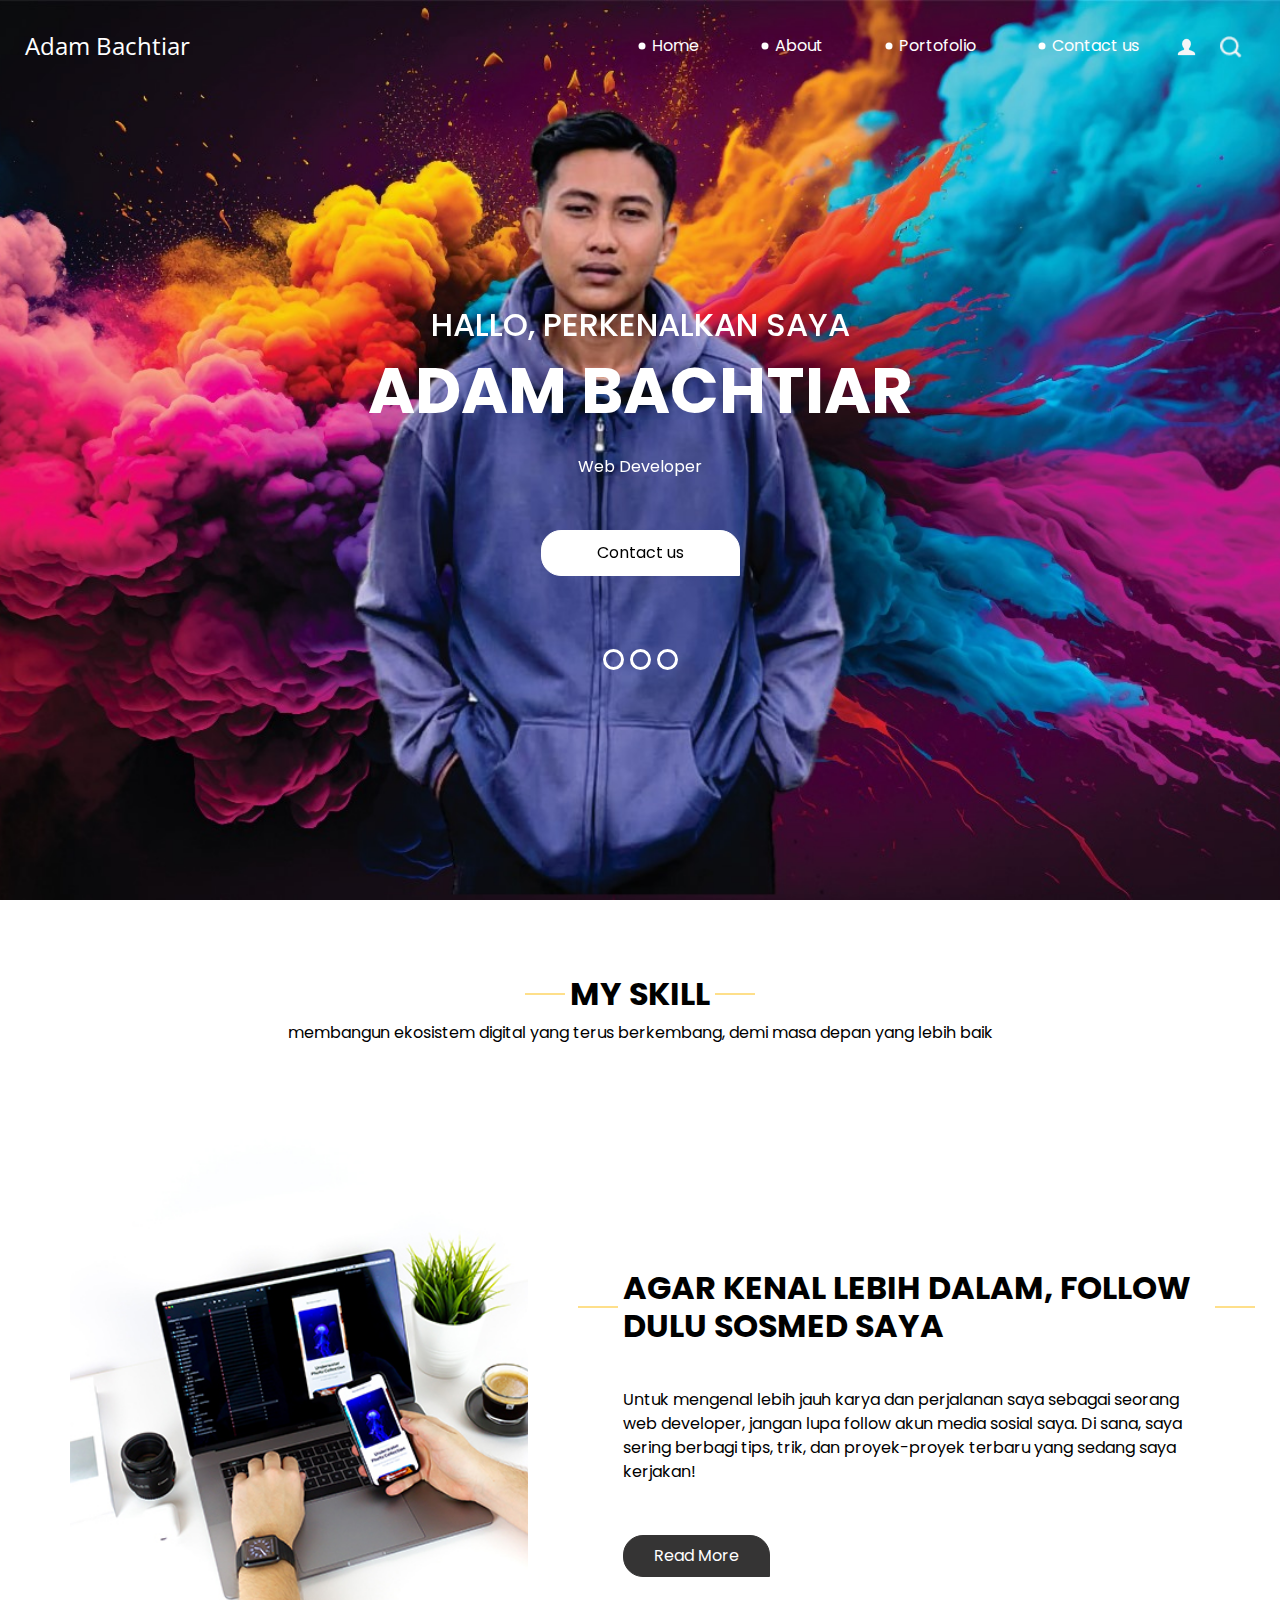
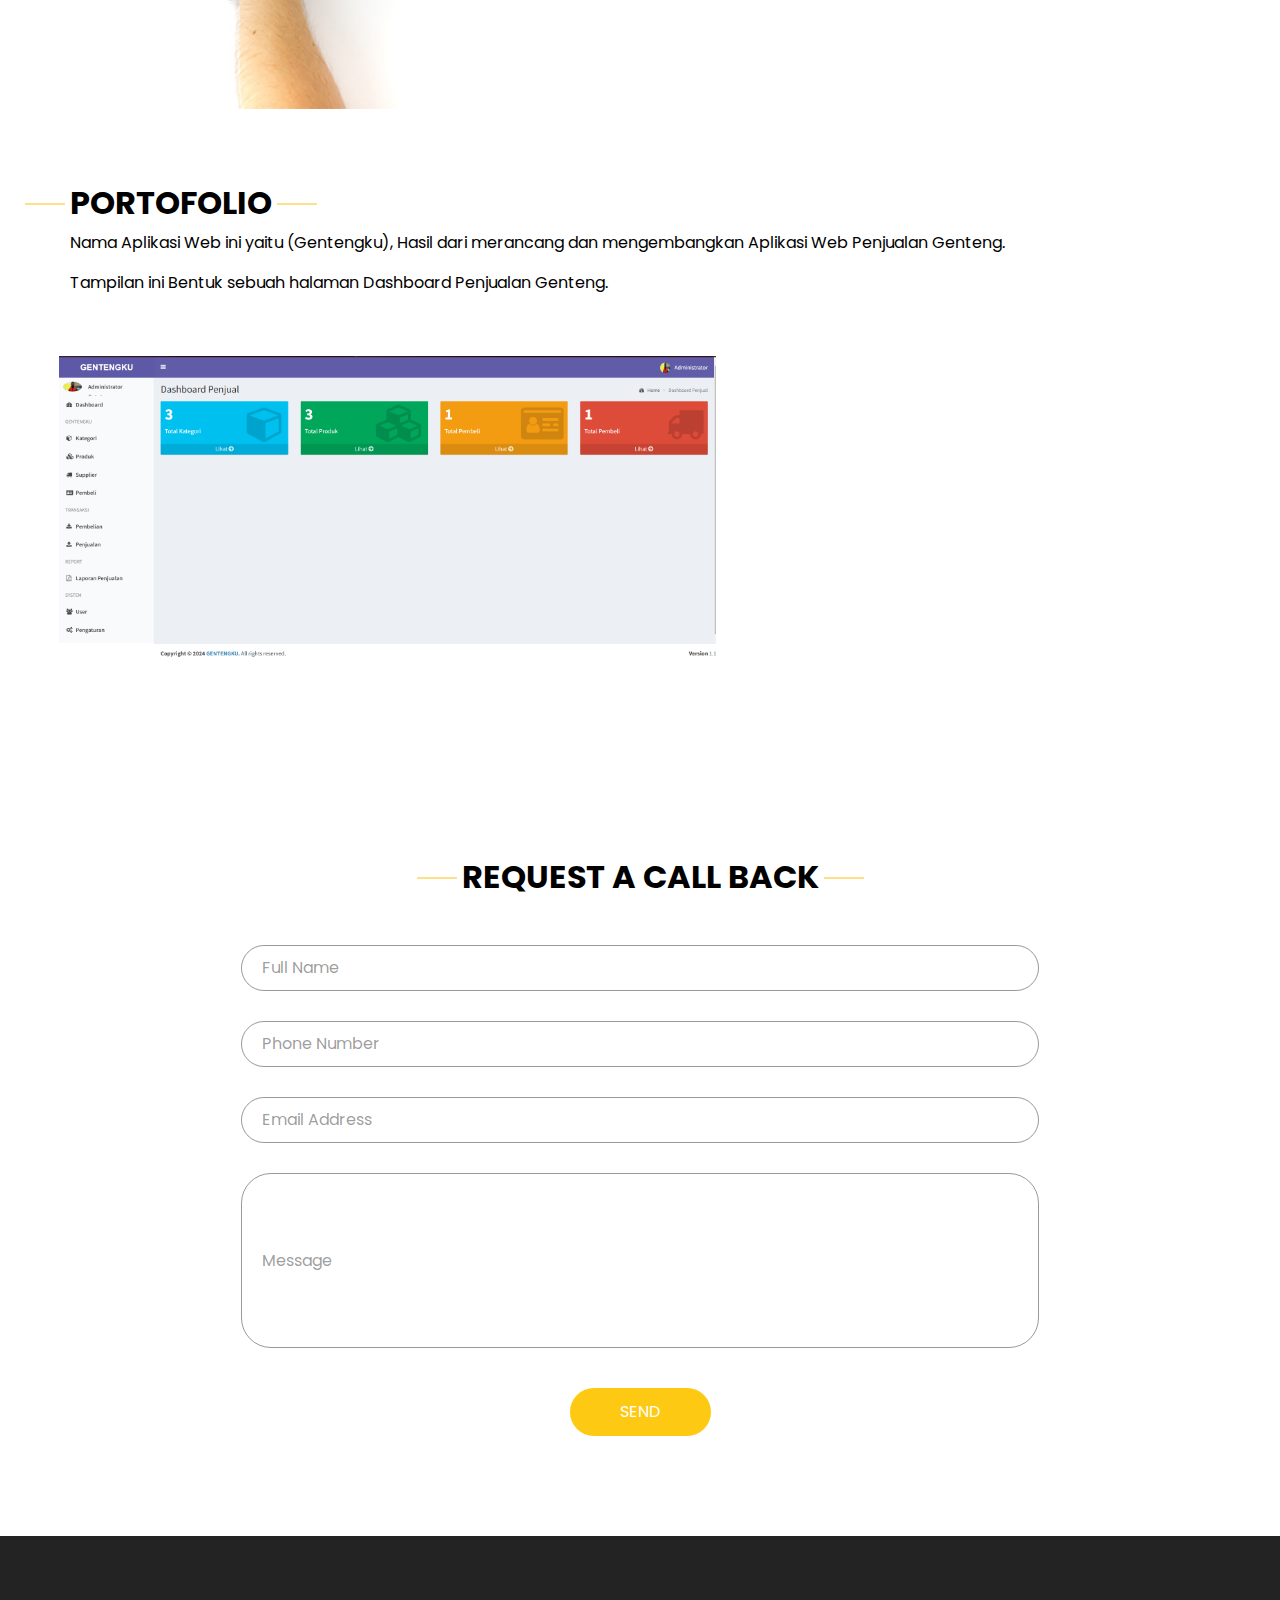
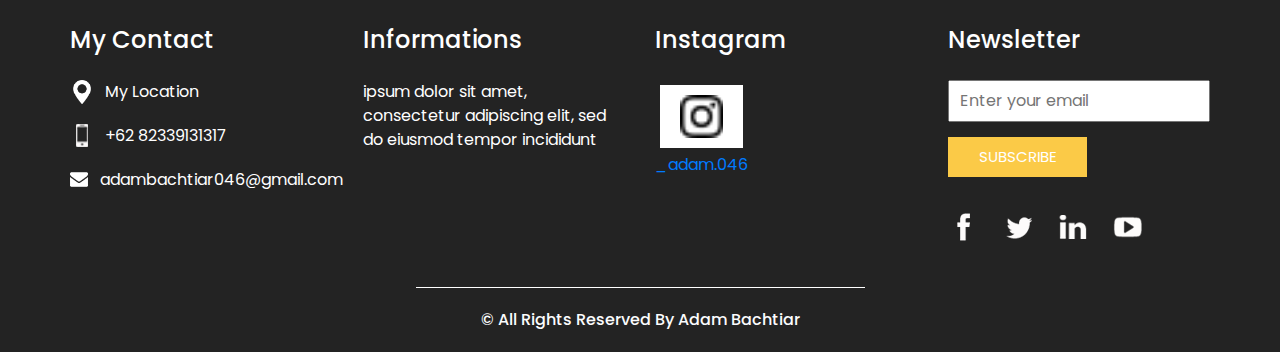
<file: index.html>
<!DOCTYPE html>
<html>

<head>
  <!-- Basic -->
  <meta charset="utf-8" />
  <meta http-equiv="X-UA-Compatible" content="IE=edge" />
  <!-- Mobile Metas -->
  <meta name="viewport" content="width=device-width, initial-scale=1, shrink-to-fit=no" />
  <!-- Site Metas -->
  <meta name="keywords" content="" />
  <meta name="description" content="" />
  <meta name="author" content="" />

  <title>Adam Bachtiar</title>

  <!-- slider stylesheet -->
  <!-- slider stylesheet -->
  <link rel="stylesheet" type="text/css" href="https://cdnjs.cloudflare.com/ajax/libs/OwlCarousel2/2.3.4/assets/owl.carousel.min.css" />

  <!-- bootstrap core css -->
  <link rel="stylesheet" type="text/css" href="css/bootstrap.css" />

  <!-- fonts style -->
  <link href="https://fonts.googleapis.com/css?family=Open+Sans:400,700|Poppins:400,700&display=swap" rel="stylesheet">
  <!-- Custom styles for this template -->
  <link href="css/style.css" rel="stylesheet" />
  <!-- responsive style -->
  <link href="css/responsive.css" rel="stylesheet" />
</head>

<body>
  <div class="hero_area">
    <!-- header section strats -->
    <header class="header_section">
      <div class="container-fluid">
        <nav class="navbar navbar-expand-lg custom_nav-container pt-3">
          <a class="navbar-brand" href="index.html">
            <span>
              Adam Bachtiar
            </span>
          </a>
          <button class="navbar-toggler" type="button" data-toggle="collapse" data-target="#navbarSupportedContent" aria-controls="navbarSupportedContent" aria-expanded="false" aria-label="Toggle navigation">
            <span class="navbar-toggler-icon"></span>
          </button>

          <div class="collapse navbar-collapse" id="navbarSupportedContent">
            <div class="d-flex ml-auto flex-column flex-lg-row align-items-center">
              <ul class="navbar-nav  ">
                <li class="nav-item active">
                  <a class="nav-link" href="index.html">Home <span class="sr-only">(current)</span></a>
                </li>
                <li class="nav-item">
                  <a class="nav-link" href="about.html"> About </a>
                <!--</li>
                <li class="nav-item">
                  <a class="nav-link" href="do.html"> What we do </a>
                </li>-->
                <li class="nav-item">
                  <a class="nav-link" href="portfolio.html"> Portofolio </a>
                </li>
                <li class="nav-item">
                  <a class="nav-link" href="contact.html">Contact us</a>
                </li>
              </ul>
              <div class="user_option">
                <a href="">
                  <img src="images/user.png" alt="">
                </a>
                <form class="form-inline my-2 my-lg-0 ml-0 ml-lg-4 mb-3 mb-lg-0">
                  <button class="btn  my-2 my-sm-0 nav_search-btn" type="submit"></button>
                </form>
              </div>
            </div>
          </div>
        </nav>
      </div>
    </header>
    <!-- end header section -->
    <!-- slider section -->
    <section class=" slider_section position-relative">
      <div class="container">
        <div id="carouselExampleIndicators" class="carousel slide" data-ride="carousel">
          <ol class="carousel-indicators">
            <li data-target="#carouselExampleIndicators" data-slide-to="0" class="active"></li>
            <li data-target="#carouselExampleIndicators" data-slide-to="1"></li>
            <li data-target="#carouselExampleIndicators" data-slide-to="2"></li>
          </ol>
          <div class="carousel-inner">
            <div class="carousel-item active">
              <div class="row">
                <div class="col">
                  <div class="detail-box">
                    <div>
                      <h2>
                        Hallo, Perkenalkan Saya

                      </h2>
                      <h1 class="nama1">
                        Adam Bachtiar
                      </h1>
                      <p>
                        Web Developer
                      </p>
                      <div class="">
                        <a href="">
                          Contact us
                        </a>
                      </div>
                    </div>
                  </div>
                </div>
              </div>
            </div>
            <div class="carousel-item">
              <div class="row">
                <div class="col">
                  <div class="detail-box">
                    <div>
                      <h2>
                        Hallo, Perkenalkan Saya

                      </h2>
                      <h1>
                        Adam Bachtiar
                      </h1>
                      <p>
                        Web Developer
                      </p>
                      <div class="">
                        <a href="">
                          Contact us
                        </a>
                      </div>
                    </div>
                  </div>
                </div>
              </div>
            </div>
            <div class="carousel-item">
              <div class="row">
                <div class="col">
                  <div class="detail-box">
                    <div>
                      <h2>
                        Hallo, Perkenalkan Saya

                      </h2>
                      <h1>
                        Adam Bachtiar
                      </h1>
                      <p>
                        Web Developer
                      </p>
                      <div class="">
                        <a href="">
                          Contact us
                        </a>
                      </div>
                    </div>
                  </div>
                </div>
              </div>
            </div>
          </div>
        </div>

      </div>
    </section>
    <!-- end slider section -->
  </div>

  <!-- do section -->

  <section class="do_section layout_padding">
    <div class="container">
      <div class="heading_container">
        <h2>
          My Skill
        </h2>
        <p>
          membangun ekosistem digital yang terus berkembang, demi masa depan yang lebih baik
        </p>
      
  </section>

  <!-- end do section -->

  <!-- who section -->

  <section class="who_section ">
    <div class="container">
      <div class="row">
        <div class="col-md-5">
          <div class="img-box">
            <img src="images/who-img.jpg" alt="">
          </div>
        </div>
        <div class="col-md-7">
          <div class="detail-box">
            <div class="heading_container">
              <h2>
                agar kenal lebih dalam, follow dulu sosmed saya
              </h2>
            </div>
            <p>
              Untuk mengenal lebih jauh karya dan perjalanan saya sebagai seorang web developer, 
              jangan lupa follow akun media sosial saya. Di sana, saya sering berbagi tips, 
              trik, dan proyek-proyek terbaru yang sedang saya kerjakan!
            </p>
            <div>
              <a href="">
                Read More
              </a>
            </div>
          </div>
        </div>
      </div>
    </div>
  </section>

  <!-- end who section -->


  <!-- work section -->
  <section class="work_section layout_padding">
    <div class="container">
      <div class="heading_container">
        <h2>
          Portofolio
        </h2>
        <p>
          Nama Aplikasi Web ini yaitu (Gentengku),
          Hasil dari merancang dan mengembangkan Aplikasi Web Penjualan Genteng.
        </p>
        <p>
          Tampilan ini Bentuk sebuah halaman Dashboard Penjualan Genteng.
        </p>
      </div>
      <div class="work_container layout_padding2">
        <div class="box b-1">
          <img src="images/Dasboard.PNG" alt="">
        </div>
       <!-- <div class="box b-2">
          <img src="images/w-2.png" alt="">

        </div>
        <div class="box b-3">
          <img src="images/w-3.png" alt="">

        </div>
        <div class="box b-4">
          <img src="images/w-4.png" alt="">

        </div>-->
      </div>
    </div>
  </section>

  <!-- end work section -->

  <!-- client section -->
  <!--<section class="client_section">
    <div class="container">
      <div class="heading_container">
        <h2>
          WHAT CUSTOMERS SAY
        </h2>
      </div>
      <div class="carousel-wrap ">
        <div class="owl-carousel">
          <div class="item">
            <div class="box">
              <div class="img-box">
                <img src="images/c-1.png" alt="">
              </div>
              <div class="detail-box">
                <h5>
                  Tempor incididunt <br>
                  <span>
                    Dipiscing elit
                  </span>
                </h5>
                <img src="images/quote.png" alt="">
                <p>
                  Dipiscing elit, sed do eiusmod tempor incididunt ut labore et dolore magna aliqua. Ut enim ad minim
                </p>
              </div>
            </div>
          </div>
          <div class="item">
            <div class="box">
              <div class="img-box">
                <img src="images/c-2.png" alt="">
              </div>
              <div class="detail-box">
                <h5>
                  Tempor incididunt <br>
                  <span>
                    Dipiscing elit
                  </span>
                </h5>
                <img src="images/quote.png" alt="">
                <p>
                  Dipiscing elit, sed do eiusmod tempor incididunt ut labore et dolore magna aliqua. Ut enim ad minim
                </p>
              </div>
            </div>
          </div>
          <div class="item">
            <div class="box">
              <div class="img-box">
                <img src="images/c-3.png" alt="">
              </div>
              <div class="detail-box">
                <h5>
                  Tempor incididunt <br>
                  <span>
                    Dipiscing elit
                  </span>
                </h5>
                <img src="images/quote.png" alt="">
                <p>
                  Dipiscing elit, sed do eiusmod tempor incididunt ut labore et dolore magna aliqua. Ut enim ad minim
                </p>
              </div>
            </div>
          </div>
        </div>
      </div>
    </div>
  </section>-->

  <!-- end client section -->

  <!-- target section -->
  <!--<section class="target_section layout_padding2">
    <div class="container">
      <div class="row">
        <div class="col-md-3 col-sm-6">
          <div class="detail-box">
            <h2>
              1000+
            </h2>
            <h5>
              Years of Business
            </h5>
          </div>
        </div>
        <div class="col-md-3 col-sm-6">
          <div class="detail-box">
            <h2>
              20000+
            </h2>
            <h5>
              Projects Delivered
            </h5>
          </div>
        </div>
        <div class="col-md-3 col-sm-6">
          <div class="detail-box">
            <h2>
              10000+
            </h2>
            <h5>
              Satisfied Customers
            </h5>
          </div>
        </div>
        <div class="col-md-3 col-sm-6">
          <div class="detail-box">
            <h2>
              1500+
            </h2>
            <h5>
              Cups of Coffee
            </h5>
          </div>
        </div>
      </div>
    </div>
  </section>-->

  <!-- end target section -->


  <!-- contact section -->

  <section class="contact_section layout_padding">
    <div class="container">

      <div class="heading_container">
        <h2>
          Request A Call Back
        </h2>
      </div>
      <div class="">
        <div class="">
          <div class="row">
            <div class="col-md-9 mx-auto">
              <div class="contact-form">
                <form action="">
                  <div>
                    <input type="text" placeholder="Full Name ">
                  </div>
                  <div>
                    <input type="text" placeholder="Phone Number">
                  </div>
                  <div>
                    <input type="email" placeholder="Email Address">
                  </div>
                  <div>
                    <input type="text" placeholder="Message" class="input_message">
                  </div>
                  <div class="d-flex justify-content-center">
                    <button type="submit" class="btn_on-hover">
                      Send
                    </button>
                  </div>
                </form>
              </div>
            </div>
          </div>
        </div>
      </div>
     <!-- <div class="map_img-box">
        <img src="images/map-img.png" alt="">
      </div>
    </div>-->
  </section>


  <!-- end contact section -->


  <!-- info section -->
  <section class="info_section ">
    <div class="container">
      <div class="row">
        <div class="col-md-3">
          <div class="info_contact">
            <h5>
              My Contact
            </h5>
            <div>
              <div class="img-box">
                <img src="images/location-white.png" width="18px" alt="">
              </div>
              <p>
                My Location
              </p>
            </div>
            <div>
              <div class="img-box">
                <img src="images/telephone-white.png" width="12px" alt="">
              </div>
              <p>
                +62 82339131317
              </p>
            </div>
            <div>
              <div class="img-box">
                <img src="images/envelope-white.png" width="18px" alt="">
              </div>
              <p>
                adambachtiar046@gmail.com
              </p>
            </div>
          </div>
        </div>
        <div class="col-md-3">
          <div class="info_info">
            <h5>
              Informations
            </h5>
            <p>
              ipsum dolor sit amet, consectetur adipiscing elit, sed do eiusmod tempor incididunt
            </p>
          </div>
        </div>

        <div class="col-md-3">
          <div class="info_insta">
            <h5>
              Instagram
            </h5>
            <div class="insta_container">
              <div>
                <a href="">
                  <div class="insta-box b-1">
                    <img src="images/instagram.png" alt="">
                  </div>
                    <p>
                      _adam.046
                    </p>
                </a>
                <!--<a href="">
                  <div class="insta-box b-2">
                    <img src="images/insta.png" alt="">
                  </div>
                </a>
              </div>

              <div>
                <a href="">
                  <div class="insta-box b-3">
                    <img src="images/insta.png" alt="">
                  </div>
                </a>
                <a href="">
                  <div class="insta-box b-4">
                    <img src="images/insta.png" alt="">
                  </div>
                </a>
              </div>
              <div>
                <a href="">
                  <div class="insta-box b-3">
                    <img src="images/insta.png" alt="">
                  </div>
                </a>
                <a href="">
                  <div class="insta-box b-4">
                    <img src="images/insta.png" alt="">
                  </div>
                </a>-->
              </div>
            </div>
          </div>
        </div>
        <div class="col-md-3">
          <div class="info_form ">
            <h5>
              Newsletter
            </h5>
            <form action="">
              <input type="email" placeholder="Enter your email">
              <button>
                Subscribe
              </button>
            </form>
            <div class="social_box">
              <a href="">
                <img src="images/fb.png" alt="">
              </a>
              <a href="">
                <img src="images/twitter.png" alt="">
              </a>
              <a href="">
                <img src="images/linkedin.png" alt="">
              </a>
              <a href="">
                <img src="images/youtube.png" alt="">
              </a>
            </div>
          </div>
        </div>
      </div>
    </div>
  </section>

  <!-- end info_section -->


  <!-- footer section -->
  <section class="container-fluid footer_section">
    <p>
      &copy; All Rights Reserved By
      <a href="https://html.design/">Adam Bachtiar</a>
    </p>
  </section>
  <!-- footer section -->

  <script type="text/javascript" src="js/jquery-3.4.1.min.js"></script>
  <script type="text/javascript" src="js/bootstrap.js"></script>
  <script type="text/javascript" src="https://cdnjs.cloudflare.com/ajax/libs/OwlCarousel2/2.3.4/owl.carousel.min.js">
  </script>
  <!-- owl carousel script 
    -->
  <script type="text/javascript">
    $(".owl-carousel").owlCarousel({
      loop: true,
      margin: 0,
      navText: [],
      center: true,
      autoplay: true,
      autoplayHoverPause: true,
      responsive: {
        0: {
          items: 1
        },
        1000: {
          items: 3
        }
      }
    });
  </script>
  <!-- end owl carousel script -->

</body>

</html>
</file>
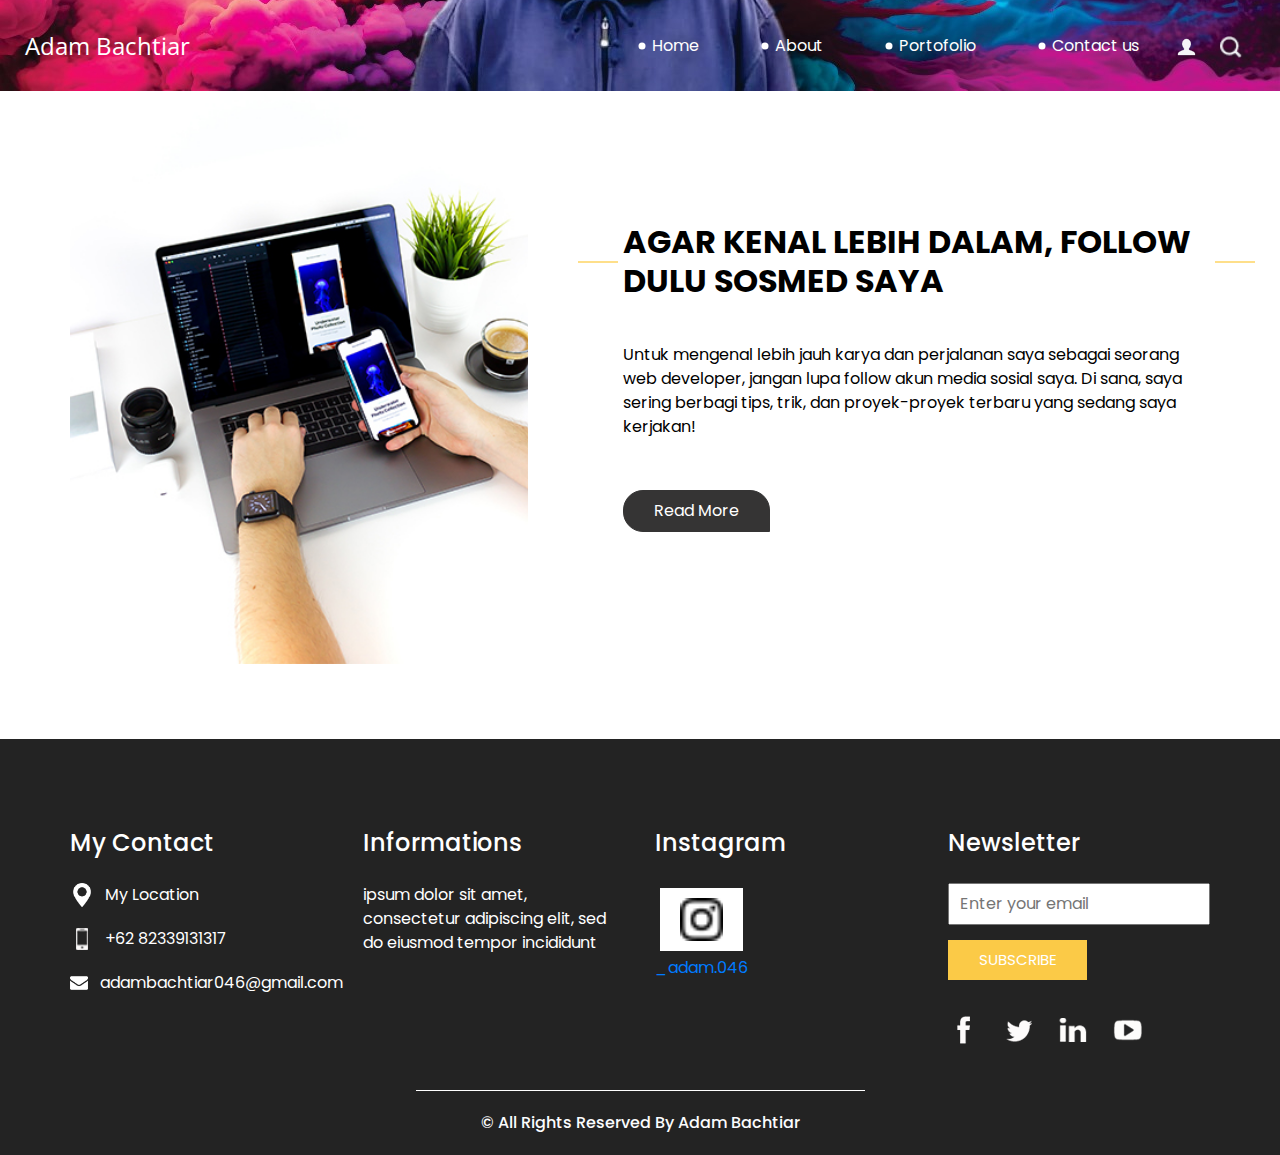
<file: about.html>
<!DOCTYPE html>
<html>

<head>
  <!-- Basic -->
  <meta charset="utf-8" />
  <meta http-equiv="X-UA-Compatible" content="IE=edge" />
  <!-- Mobile Metas -->
  <meta name="viewport" content="width=device-width, initial-scale=1, shrink-to-fit=no" />
  <!-- Site Metas -->
  <meta name="keywords" content="" />
  <meta name="description" content="" />
  <meta name="author" content="" />

  <title>Adam Bachtiar</title>

  <!-- slider stylesheet -->
  <!-- slider stylesheet -->
  <link rel="stylesheet" type="text/css" href="https://cdnjs.cloudflare.com/ajax/libs/OwlCarousel2/2.3.4/assets/owl.carousel.min.css" />

  <!-- bootstrap core css -->
  <link rel="stylesheet" type="text/css" href="css/bootstrap.css" />

  <!-- fonts style -->
  <link href="https://fonts.googleapis.com/css?family=Open+Sans:400,700|Poppins:400,700&display=swap" rel="stylesheet">
  <!-- Custom styles for this template -->
  <link href="css/style.css" rel="stylesheet" />
  <!-- responsive style -->
  <link href="css/responsive.css" rel="stylesheet" />
</head>

<body class="sub_page">
  <div class="hero_area">
    <!-- header section strats -->
    <header class="header_section">
      <div class="container-fluid">
        <nav class="navbar navbar-expand-lg custom_nav-container pt-3">
          <a class="navbar-brand" href="index.html">
            <span>
              Adam Bachtiar
            </span>
          </a>
          <button class="navbar-toggler" type="button" data-toggle="collapse" data-target="#navbarSupportedContent" aria-controls="navbarSupportedContent" aria-expanded="false" aria-label="Toggle navigation">
            <span class="navbar-toggler-icon"></span>
          </button>

          <div class="collapse navbar-collapse" id="navbarSupportedContent">
            <div class="d-flex ml-auto flex-column flex-lg-row align-items-center">
              <ul class="navbar-nav  ">
                <li class="nav-item active">
                  <a class="nav-link" href="index.html">Home <span class="sr-only">(current)</span></a>
                </li>
                <li class="nav-item">
                  <a class="nav-link" href="about.html"> About </a>
                <!--</li>
                <li class="nav-item">
                  <a class="nav-link" href="do.html"> What we do </a>
                </li>-->
                <li class="nav-item">
                  <a class="nav-link" href="portfolio.html"> Portofolio </a>
                </li>
                <li class="nav-item">
                  <a class="nav-link" href="contact.html">Contact us</a>
                </li>
              </ul>
              <div class="user_option">
                <a href="">
                  <img src="images/user.png" alt="">
                </a>
                <form class="form-inline my-2 my-lg-0 ml-0 ml-lg-4 mb-3 mb-lg-0">
                  <button class="btn  my-2 my-sm-0 nav_search-btn" type="submit"></button>
                </form>
              </div>
            </div>
          </div>
        </nav>
      </div>
    </header>
    <!-- end header section -->
  </div>


  <!-- who section -->

  <section class="who_section layout_padding">
    <div class="container">
      <div class="row">
        <div class="col-md-5">
          <div class="img-box">
            <img src="images/who-img.jpg" alt="">
          </div>
        </div>
        <div class="col-md-7">
          <div class="detail-box">
            <div class="heading_container">
              <h2>
                agar kenal lebih dalam, follow dulu sosmed saya
              </h2>
            </div>
            <p>
              Untuk mengenal lebih jauh karya dan perjalanan saya sebagai seorang web developer, 
              jangan lupa follow akun media sosial saya. Di sana, saya sering berbagi tips, 
              trik, dan proyek-proyek terbaru yang sedang saya kerjakan!
            </p>
            <div>
              <a href="">
                Read More
              </a>
            </div>
          </div>
        </div>
      </div>
    </div>
  </section>

  <!-- end who section -->


  <!-- info section -->
  <section class="info_section ">
    <div class="container">
      <div class="row">
        <div class="col-md-3">
          <div class="info_contact">
            <h5>
              My Contact
            </h5>
            <div>
              <div class="img-box">
                <img src="images/location-white.png" width="18px" alt="">
              </div>
              <p>
                My Location
              </p>
            </div>
            <div>
              <div class="img-box">
                <img src="images/telephone-white.png" width="12px" alt="">
              </div>
              <p>
                +62 82339131317
              </p>
            </div>
            <div>
              <div class="img-box">
                <img src="images/envelope-white.png" width="18px" alt="">
              </div>
              <p>
                adambachtiar046@gmail.com
              </p>
            </div>
          </div>
        </div>
        <div class="col-md-3">
          <div class="info_info">
            <h5>
              Informations
            </h5>
            <p>
              ipsum dolor sit amet, consectetur adipiscing elit, sed do eiusmod tempor incididunt
            </p>
          </div>
        </div>

        <div class="col-md-3">
          <div class="info_insta">
            <h5>
              Instagram
            </h5>
            <div class="insta_container">
              <div>
                <a href="">
                  <div class="insta-box b-1">
                    <img src="images/instagram.png" alt="">
                  </div>
                  <p>
                    _adam.046
                  </p>
                </a>
               <!-- <a href="">
                  <div class="insta-box b-2">
                    <img src="images/insta.png" alt="">
                  </div>
                </a>
              </div>

              <div>
                <a href="">
                  <div class="insta-box b-3">
                    <img src="images/insta.png" alt="">
                  </div>
                </a>
                <a href="">
                  <div class="insta-box b-4">
                    <img src="images/insta.png" alt="">
                  </div>
                </a>
              </div>
              <div>
                <a href="">
                  <div class="insta-box b-3">
                    <img src="images/insta.png" alt="">
                  </div>
                </a>
                <a href="">
                  <div class="insta-box b-4">
                    <img src="images/insta.png" alt="">
                  </div>
                </a> -->
              </div>
            </div>
          </div>
        </div>
        <div class="col-md-3">
          <div class="info_form ">
            <h5>
              Newsletter
            </h5>
            <form action="">
              <input type="email" placeholder="Enter your email">
              <button>
                Subscribe
              </button>
            </form>
            <div class="social_box">
              <a href="">
                <img src="images/fb.png" alt="">
              </a>
              <a href="">
                <img src="images/twitter.png" alt="">
              </a>
              <a href="">
                <img src="images/linkedin.png" alt="">
              </a>
              <a href="">
                <img src="images/youtube.png" alt="">
              </a>
            </div>
          </div>
        </div>
      </div>
    </div>
  </section>

  <!-- end info_section -->


  <!-- footer section -->
  <section class="container-fluid footer_section">
    <p>
      &copy; All Rights Reserved By
      <a href="https://html.design/">Adam Bachtiar</a>
    </p>
  </section>
  <!-- footer section -->

  <script type="text/javascript" src="js/jquery-3.4.1.min.js"></script>
  <script type="text/javascript" src="js/bootstrap.js"></script>
  <script type="text/javascript" src="https://cdnjs.cloudflare.com/ajax/libs/OwlCarousel2/2.3.4/owl.carousel.min.js">
  </script>
  <!-- owl carousel script 
    -->
  <script type="text/javascript">
    $(".owl-carousel").owlCarousel({
      loop: true,
      margin: 0,
      navText: [],
      center: true,
      autoplay: true,
      autoplayHoverPause: true,
      responsive: {
        0: {
          items: 1
        },
        1000: {
          items: 3
        }
      }
    });
  </script>
  <!-- end owl carousel script -->

</body>

</html>
</file>
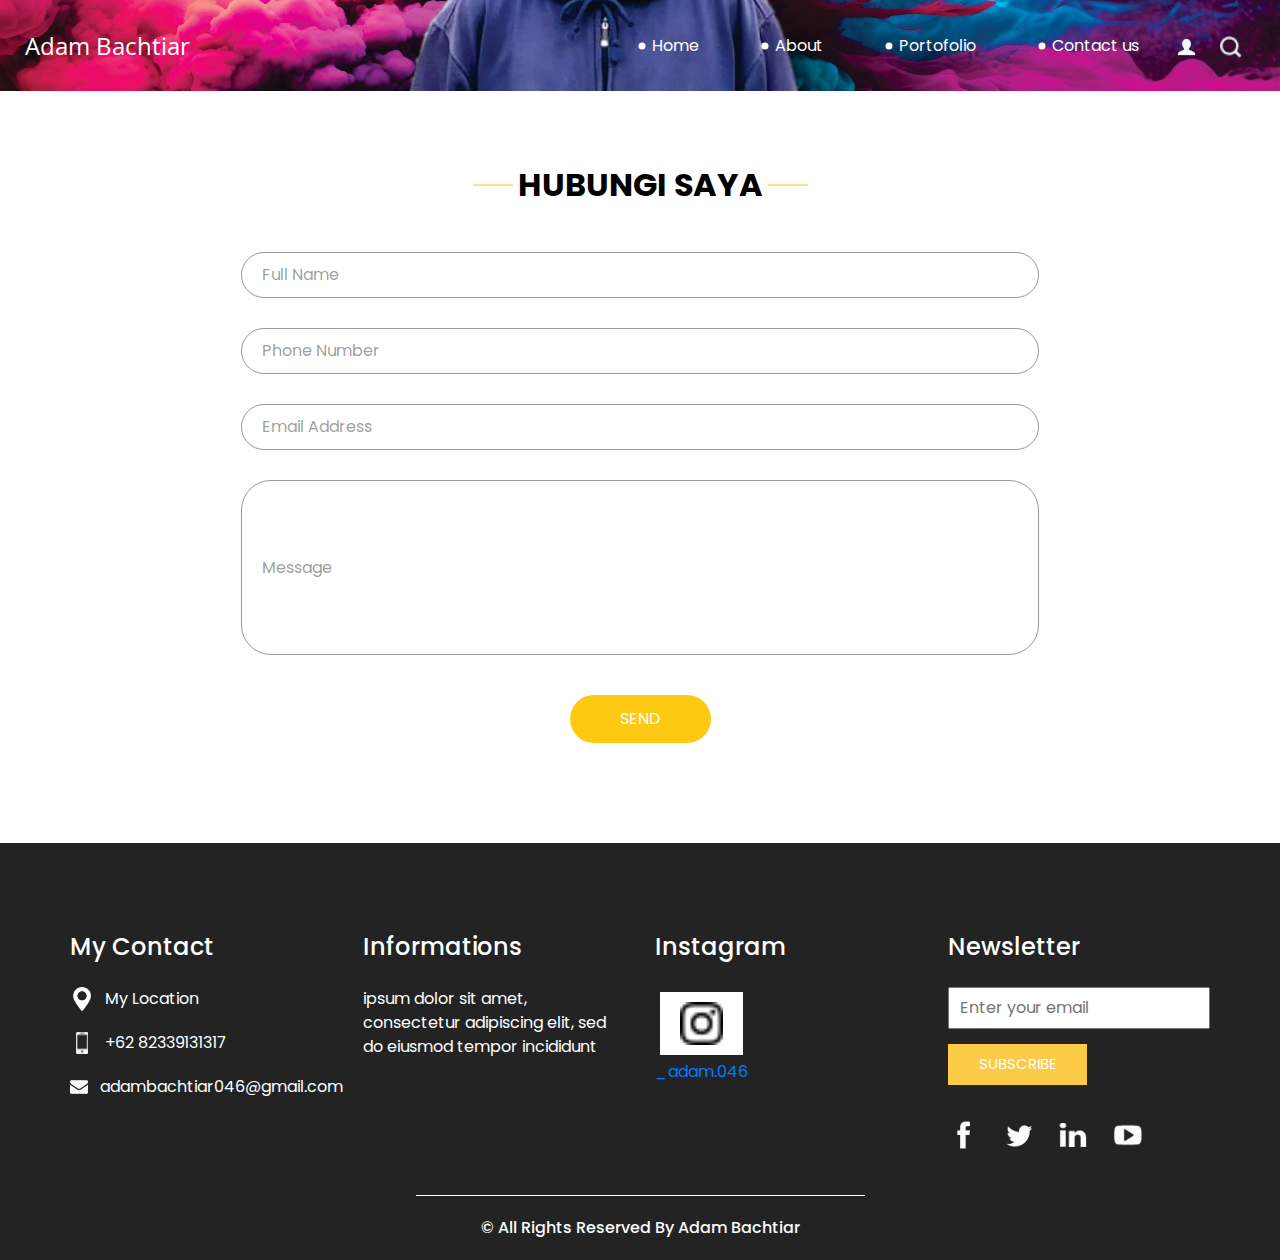
<file: contact.html>
<!DOCTYPE html>
<html>

<head>
  <!-- Basic -->
  <meta charset="utf-8" />
  <meta http-equiv="X-UA-Compatible" content="IE=edge" />
  <!-- Mobile Metas -->
  <meta name="viewport" content="width=device-width, initial-scale=1, shrink-to-fit=no" />
  <!-- Site Metas -->
  <meta name="keywords" content="" />
  <meta name="description" content="" />
  <meta name="author" content="" />

  <title>Adam Bachtiar</title>

  <!-- slider stylesheet -->
  <!-- slider stylesheet -->
  <link rel="stylesheet" type="text/css" href="https://cdnjs.cloudflare.com/ajax/libs/OwlCarousel2/2.3.4/assets/owl.carousel.min.css" />

  <!-- bootstrap core css -->
  <link rel="stylesheet" type="text/css" href="css/bootstrap.css" />

  <!-- fonts style -->
  <link href="https://fonts.googleapis.com/css?family=Open+Sans:400,700|Poppins:400,700&display=swap" rel="stylesheet">
  <!-- Custom styles for this template -->
  <link href="css/style.css" rel="stylesheet" />
  <!-- responsive style -->
  <link href="css/responsive.css" rel="stylesheet" />
</head>

<body class="sub_page">
  <div class="hero_area">
    <!-- header section strats -->
    <header class="header_section">
      <div class="container-fluid">
        <nav class="navbar navbar-expand-lg custom_nav-container pt-3">
          <a class="navbar-brand" href="index.html">
            <span>
              Adam Bachtiar
            </span>
          </a>
          <button class="navbar-toggler" type="button" data-toggle="collapse" data-target="#navbarSupportedContent" aria-controls="navbarSupportedContent" aria-expanded="false" aria-label="Toggle navigation">
            <span class="navbar-toggler-icon"></span>
          </button>

          <div class="collapse navbar-collapse" id="navbarSupportedContent">
            <div class="d-flex ml-auto flex-column flex-lg-row align-items-center">
              <ul class="navbar-nav  ">
                <li class="nav-item active">
                  <a class="nav-link" href="index.html">Home <span class="sr-only">(current)</span></a>
                </li>
                <li class="nav-item">
                  <a class="nav-link" href="about.html"> About </a>
                <!--</li>
                <li class="nav-item">
                  <a class="nav-link" href="do.html"> What we do </a>
                </li>-->
                <li class="nav-item">
                  <a class="nav-link" href="portfolio.html"> Portofolio </a>
                </li>
                <li class="nav-item">
                  <a class="nav-link" href="contact.html">Contact us</a>
                </li>
              </ul>
              <div class="user_option">
                <a href="">
                  <img src="images/user.png" alt="">
                </a>
                <form class="form-inline my-2 my-lg-0 ml-0 ml-lg-4 mb-3 mb-lg-0">
                  <button class="btn  my-2 my-sm-0 nav_search-btn" type="submit"></button>
                </form>
              </div>
            </div>
          </div>
        </nav>
      </div>
    </header>
    <!-- end header section -->
  </div>

  <!-- contact section -->

  <section class="contact_section layout_padding">
    <div class="container">

      <div class="heading_container">
        <h2>
          Hubungi Saya
        </h2>
      </div>
      <div class="">
        <div class="">
          <div class="row">
            <div class="col-md-9 mx-auto">
              <div class="contact-form">
                <form action="">
                  <div>
                    <input type="text" placeholder="Full Name ">
                  </div>
                  <div>
                    <input type="text" placeholder="Phone Number">
                  </div>
                  <div>
                    <input type="email" placeholder="Email Address">
                  </div>
                  <div>
                    <input type="text" placeholder="Message" class="input_message">
                  </div>
                  <div class="d-flex justify-content-center">
                    <button type="submit" class="btn_on-hover">
                      Send
                    </button>
                  </div>
                </form>
              </div>
            </div>
          </div>
        </div>
      </div>
      <!--<div class="map_img-box">
        <img src="images/map-img.png" alt="">
      </div>-->
    </div>
  </section>


  <!-- end contact section -->


  <!-- info section -->
  <section class="info_section ">
    <div class="container">
      <div class="row">
        <div class="col-md-3">
          <div class="info_contact">
            <h5>
              My Contact
            </h5>
            <div>
              <div class="img-box">
                <img src="images/location-white.png" width="18px" alt="">
              </div>
              <p>
                My Location
              </p>
            </div>
            <div>
              <div class="img-box">
                <img src="images/telephone-white.png" width="12px" alt="">
              </div>
              <p>
                +62 82339131317
              </p>
            </div>
            <div>
              <div class="img-box">
                <img src="images/envelope-white.png" width="18px" alt="">
              </div>
              <p>
                adambachtiar046@gmail.com
              </p>
            </div>
          </div>
        </div>
        <div class="col-md-3">
          <div class="info_info">
            <h5>
              Informations
            </h5>
            <p>
              ipsum dolor sit amet, consectetur adipiscing elit, sed do eiusmod tempor incididunt
            </p>
          </div>
        </div>

        <div class="col-md-3">
          <div class="info_insta">
            <h5>
              Instagram
            </h5>
            <div class="insta_container">
              <div>
                <a href="">
                  <div class="insta-box b-1">
                    <img src="images/instagram.png" alt="">
                  </div>
                  <p>
                    _adam.046
                  </p>
                </a>
                <!--<a href="">
                  <div class="insta-box b-2">
                    <img src="images/insta.png" alt="">
                  </div>
                </a>
              </div>

              <div>
                <a href="">
                  <div class="insta-box b-3">
                    <img src="images/insta.png" alt="">
                  </div>
                </a>
                <a href="">
                  <div class="insta-box b-4">
                    <img src="images/insta.png" alt="">
                  </div>
                </a>
              </div>
              <div>
                <a href="">
                  <div class="insta-box b-3">
                    <img src="images/insta.png" alt="">
                  </div>
                </a>
                <a href="">
                  <div class="insta-box b-4">
                    <img src="images/insta.png" alt="">
                  </div>
                </a>-->
              </div>
            </div>
          </div>
        </div>
        <div class="col-md-3">
          <div class="info_form ">
            <h5>
              Newsletter
            </h5>
            <form action="">
              <input type="email" placeholder="Enter your email">
              <button>
                Subscribe
              </button>
            </form>
            <div class="social_box">
              <a href="">
                <img src="images/fb.png" alt="">
              </a>
              <a href="">
                <img src="images/twitter.png" alt="">
              </a>
              <a href="">
                <img src="images/linkedin.png" alt="">
              </a>
              <a href="">
                <img src="images/youtube.png" alt="">
              </a>
            </div>
          </div>
        </div>
      </div>
    </div>
  </section>

  <!-- end info_section -->


  <!-- footer section -->
  <section class="container-fluid footer_section">
    <p>
      &copy; All Rights Reserved By
      <a href="https://html.design/">Adam Bachtiar</a>
    </p>
  </section>
  <!-- footer section -->

  <script type="text/javascript" src="js/jquery-3.4.1.min.js"></script>
  <script type="text/javascript" src="js/bootstrap.js"></script>
  <script type="text/javascript" src="https://cdnjs.cloudflare.com/ajax/libs/OwlCarousel2/2.3.4/owl.carousel.min.js">
  </script>
  <!-- owl carousel script 
    -->
  <script type="text/javascript">
    $(".owl-carousel").owlCarousel({
      loop: true,
      margin: 0,
      navText: [],
      center: true,
      autoplay: true,
      autoplayHoverPause: true,
      responsive: {
        0: {
          items: 1
        },
        1000: {
          items: 3
        }
      }
    });
  </script>
  <!-- end owl carousel script -->

</body>

</html>
</file>
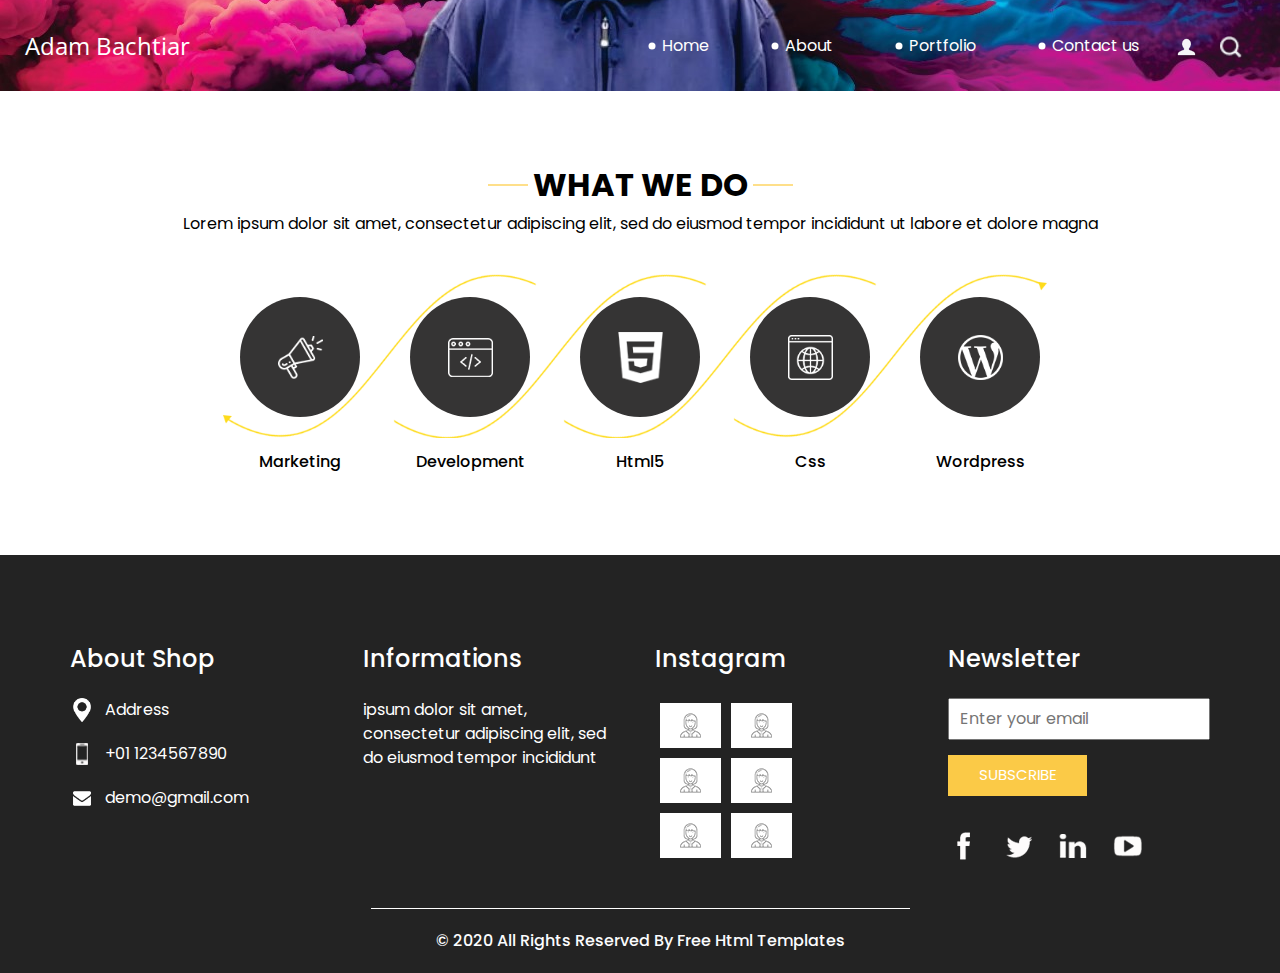
<file: do.html>
<!DOCTYPE html>
<html>

<head>
  <!-- Basic -->
  <meta charset="utf-8" />
  <meta http-equiv="X-UA-Compatible" content="IE=edge" />
  <!-- Mobile Metas -->
  <meta name="viewport" content="width=device-width, initial-scale=1, shrink-to-fit=no" />
  <!-- Site Metas -->
  <meta name="keywords" content="" />
  <meta name="description" content="" />
  <meta name="author" content="" />

  <title>Adam Bachtiar</title>

  <!-- slider stylesheet -->
  <!-- slider stylesheet -->
  <link rel="stylesheet" type="text/css" href="https://cdnjs.cloudflare.com/ajax/libs/OwlCarousel2/2.3.4/assets/owl.carousel.min.css" />

  <!-- bootstrap core css -->
  <link rel="stylesheet" type="text/css" href="css/bootstrap.css" />

  <!-- fonts style -->
  <link href="https://fonts.googleapis.com/css?family=Open+Sans:400,700|Poppins:400,700&display=swap" rel="stylesheet">
  <!-- Custom styles for this template -->
  <link href="css/style.css" rel="stylesheet" />
  <!-- responsive style -->
  <link href="css/responsive.css" rel="stylesheet" />
</head>

<body class="sub_page">
  <div class="hero_area">
    <!-- header section strats -->
    <header class="header_section">
      <div class="container-fluid">
        <nav class="navbar navbar-expand-lg custom_nav-container pt-3">
          <a class="navbar-brand" href="index.html">
            <span>
              Adam Bachtiar
            </span>
          </a>
          <button class="navbar-toggler" type="button" data-toggle="collapse" data-target="#navbarSupportedContent" aria-controls="navbarSupportedContent" aria-expanded="false" aria-label="Toggle navigation">
            <span class="navbar-toggler-icon"></span>
          </button>

          <div class="collapse navbar-collapse" id="navbarSupportedContent">
            <div class="d-flex ml-auto flex-column flex-lg-row align-items-center">
              <ul class="navbar-nav  ">
                <li class="nav-item active">
                  <a class="nav-link" href="index.html">Home <span class="sr-only">(current)</span></a>
                </li>
                <li class="nav-item">
                  <a class="nav-link" href="about.html"> About </a>
                </li>
                <!--<li class="nav-item">
                  <a class="nav-link" href="do.html"> What we do </a>
                </li>-->
                <li class="nav-item">
                  <a class="nav-link" href="portfolio.html"> Portfolio </a>
                </li>
                <li class="nav-item">
                  <a class="nav-link" href="contact.html">Contact us</a>
                </li>
              </ul>
              <div class="user_option">
                <a href="">
                  <img src="images/user.png" alt="">
                </a>
                <form class="form-inline my-2 my-lg-0 ml-0 ml-lg-4 mb-3 mb-lg-0">
                  <button class="btn  my-2 my-sm-0 nav_search-btn" type="submit"></button>
                </form>
              </div>
            </div>
          </div>
        </nav>
      </div>
    </header>
    <!-- end header section -->
  </div>

  <!-- do section -->

  <section class="do_section layout_padding">
    <div class="container">
      <div class="heading_container">
        <h2>
          What we do
        </h2>
        <p>
          Lorem ipsum dolor sit amet, consectetur adipiscing elit, sed do eiusmod tempor incididunt ut labore et dolore
          magna
        </p>
      </div>
      <div class="do_container">
        <div class="box arrow-start arrow_bg">
          <div class="img-box">
            <img src="images/d-1.png" alt="">
          </div>
          <div class="detail-box">
            <h6>
              Marketing
            </h6>
          </div>
        </div>
        <div class="box arrow-middle arrow_bg">
          <div class="img-box">
            <img src="images/d-2.png" alt="">
          </div>
          <div class="detail-box">
            <h6>
              Development
            </h6>
          </div>
        </div>
        <div class="box arrow-middle arrow_bg">
          <div class="img-box">
            <img src="images/d-3.png" alt="">
          </div>
          <div class="detail-box">
            <h6>
              Html5
            </h6>
          </div>
        </div>
        <div class="box arrow-end arrow_bg">
          <div class="img-box">
            <img src="images/d-4.png" alt="">
          </div>
          <div class="detail-box">
            <h6>
              Css
            </h6>
          </div>
        </div>
        <div class="box ">
          <div class="img-box">
            <img src="images/d-5.png" alt="">
          </div>
          <div class="detail-box">
            <h6>
              Wordpress
            </h6>
          </div>
        </div>
      </div>
    </div>
  </section>

  <!-- end do section -->

  <!-- info section -->
  <section class="info_section ">
    <div class="container">
      <div class="row">
        <div class="col-md-3">
          <div class="info_contact">
            <h5>
              About Shop
            </h5>
            <div>
              <div class="img-box">
                <img src="images/location-white.png" width="18px" alt="">
              </div>
              <p>
                Address
              </p>
            </div>
            <div>
              <div class="img-box">
                <img src="images/telephone-white.png" width="12px" alt="">
              </div>
              <p>
                +01 1234567890
              </p>
            </div>
            <div>
              <div class="img-box">
                <img src="images/envelope-white.png" width="18px" alt="">
              </div>
              <p>
                demo@gmail.com
              </p>
            </div>
          </div>
        </div>
        <div class="col-md-3">
          <div class="info_info">
            <h5>
              Informations
            </h5>
            <p>
              ipsum dolor sit amet, consectetur adipiscing elit, sed do eiusmod tempor incididunt
            </p>
          </div>
        </div>

        <div class="col-md-3">
          <div class="info_insta">
            <h5>
              Instagram
            </h5>
            <div class="insta_container">
              <div>
                <a href="">
                  <div class="insta-box b-1">
                    <img src="images/insta.png" alt="">
                  </div>
                </a>
                <a href="">
                  <div class="insta-box b-2">
                    <img src="images/insta.png" alt="">
                  </div>
                </a>
              </div>

              <div>
                <a href="">
                  <div class="insta-box b-3">
                    <img src="images/insta.png" alt="">
                  </div>
                </a>
                <a href="">
                  <div class="insta-box b-4">
                    <img src="images/insta.png" alt="">
                  </div>
                </a>
              </div>
              <div>
                <a href="">
                  <div class="insta-box b-3">
                    <img src="images/insta.png" alt="">
                  </div>
                </a>
                <a href="">
                  <div class="insta-box b-4">
                    <img src="images/insta.png" alt="">
                  </div>
                </a>
              </div>
            </div>
          </div>
        </div>
        <div class="col-md-3">
          <div class="info_form ">
            <h5>
              Newsletter
            </h5>
            <form action="">
              <input type="email" placeholder="Enter your email">
              <button>
                Subscribe
              </button>
            </form>
            <div class="social_box">
              <a href="">
                <img src="images/fb.png" alt="">
              </a>
              <a href="">
                <img src="images/twitter.png" alt="">
              </a>
              <a href="">
                <img src="images/linkedin.png" alt="">
              </a>
              <a href="">
                <img src="images/youtube.png" alt="">
              </a>
            </div>
          </div>
        </div>
      </div>
    </div>
  </section>

  <!-- end info_section -->


  <!-- footer section -->
  <section class="container-fluid footer_section">
    <p>
      &copy; 2020 All Rights Reserved By
      <a href="https://html.design/">Free Html Templates</a>
    </p>
  </section>
  <!-- footer section -->

  <script type="text/javascript" src="js/jquery-3.4.1.min.js"></script>
  <script type="text/javascript" src="js/bootstrap.js"></script>
  <script type="text/javascript" src="https://cdnjs.cloudflare.com/ajax/libs/OwlCarousel2/2.3.4/owl.carousel.min.js">
  </script>
  <!-- owl carousel script 
    -->
  <script type="text/javascript">
    $(".owl-carousel").owlCarousel({
      loop: true,
      margin: 0,
      navText: [],
      center: true,
      autoplay: true,
      autoplayHoverPause: true,
      responsive: {
        0: {
          items: 1
        },
        1000: {
          items: 3
        }
      }
    });
  </script>
  <!-- end owl carousel script -->

</body>

</html>
</file>
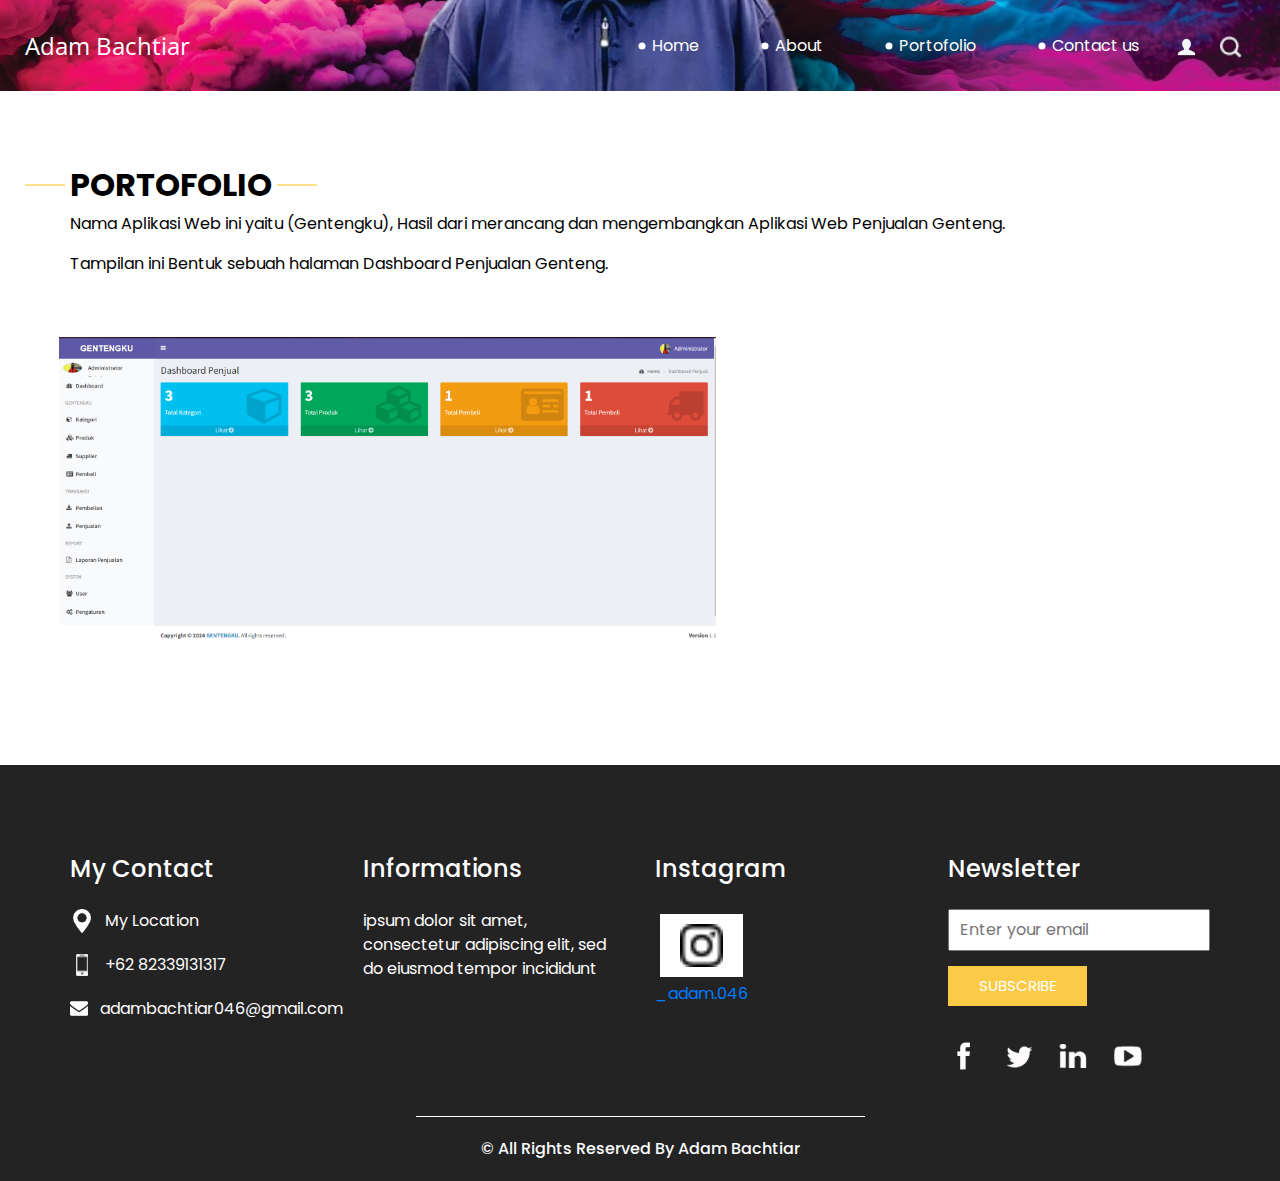
<file: portfolio.html>
<!DOCTYPE html>
<html>

<head>
  <!-- Basic -->
  <meta charset="utf-8" />
  <meta http-equiv="X-UA-Compatible" content="IE=edge" />
  <!-- Mobile Metas -->
  <meta name="viewport" content="width=device-width, initial-scale=1, shrink-to-fit=no" />
  <!-- Site Metas -->
  <meta name="keywords" content="" />
  <meta name="description" content="" />
  <meta name="author" content="" />

  <title>Adam Bachtiar</title>

  <!-- slider stylesheet -->
  <!-- slider stylesheet -->
  <link rel="stylesheet" type="text/css" href="https://cdnjs.cloudflare.com/ajax/libs/OwlCarousel2/2.3.4/assets/owl.carousel.min.css" />

  <!-- bootstrap core css -->
  <link rel="stylesheet" type="text/css" href="css/bootstrap.css" />

  <!-- fonts style -->
  <link href="https://fonts.googleapis.com/css?family=Open+Sans:400,700|Poppins:400,700&display=swap" rel="stylesheet">
  <!-- Custom styles for this template -->
  <link href="css/style.css" rel="stylesheet" />
  <!-- responsive style -->
  <link href="css/responsive.css" rel="stylesheet" />
</head>

<body class="sub_page">
  <div class="hero_area">
    <!-- header section strats -->
    <header class="header_section">
      <div class="container-fluid">
        <nav class="navbar navbar-expand-lg custom_nav-container pt-3">
          <a class="navbar-brand" href="index.html">
            <span>
              Adam Bachtiar
            </span>
          </a>
          <button class="navbar-toggler" type="button" data-toggle="collapse" data-target="#navbarSupportedContent" aria-controls="navbarSupportedContent" aria-expanded="false" aria-label="Toggle navigation">
            <span class="navbar-toggler-icon"></span>
          </button>

          <div class="collapse navbar-collapse" id="navbarSupportedContent">
            <div class="d-flex ml-auto flex-column flex-lg-row align-items-center">
              <ul class="navbar-nav  ">
                <li class="nav-item active">
                  <a class="nav-link" href="index.html">Home <span class="sr-only">(current)</span></a>
                </li>
                <li class="nav-item">
                  <a class="nav-link" href="about.html"> About </a>
                <!--</li>
                <li class="nav-item">
                  <a class="nav-link" href="do.html"> What we do </a>
                </li>-->
                <li class="nav-item">
                  <a class="nav-link" href="portfolio.html"> Portofolio </a>
                </li>
                <li class="nav-item">
                  <a class="nav-link" href="contact.html">Contact us</a>
                </li>
              </ul>
              <div class="user_option">
                <a href="">
                  <img src="images/user.png" alt="">
                </a>
                <form class="form-inline my-2 my-lg-0 ml-0 ml-lg-4 mb-3 mb-lg-0">
                  <button class="btn  my-2 my-sm-0 nav_search-btn" type="submit"></button>
                </form>
              </div>
            </div>
          </div>
        </nav>
      </div>
    </header>
    <!-- end header section -->
  </div>


  <!-- work section -->
  <section class="work_section layout_padding">
    <div class="container">
      <div class="heading_container">
        <h2>
          Portofolio
        </h2>
        <p>
          Nama Aplikasi Web ini yaitu (Gentengku),
          Hasil dari merancang dan mengembangkan Aplikasi Web Penjualan Genteng.
        </p>
        <p>
          Tampilan ini Bentuk sebuah halaman Dashboard Penjualan Genteng.
        </p>
      </div>
      <div class="work_container layout_padding2">
        <div class="box b-1">
          <img src="images/Dasboard.PNG" alt="">
        </div>
        <!--<div class="box b-2">
          <img src="images/w-2.png" alt="">

        </div>
        <div class="box b-3">
          <img src="images/w-3.png" alt="">

        </div>
        <div class="box b-4">
          <img src="images/w-4.png" alt="">

        </div>-->
      </div>
    </div>
  </section>

  <!-- end work section -->

  <!-- info section -->
  <section class="info_section ">
    <div class="container">
      <div class="row">
        <div class="col-md-3">
          <div class="info_contact">
            <h5>
              My Contact
            </h5>
            <div>
              <div class="img-box">
                <img src="images/location-white.png" width="18px" alt="">
              </div>
              <p>
                My Location
              </p>
            </div>
            <div>
              <div class="img-box">
                <img src="images/telephone-white.png" width="12px" alt="">
              </div>
              <p>
                +62 82339131317
              </p>
            </div>
            <div>
              <div class="img-box">
                <img src="images/envelope-white.png" width="18px" alt="">
              </div>
              <p>
                adambachtiar046@gmail.com
              </p>
            </div>
          </div>
        </div>
        <div class="col-md-3">
          <div class="info_info">
            <h5>
              Informations
            </h5>
            <p>
              ipsum dolor sit amet, consectetur adipiscing elit, sed do eiusmod tempor incididunt
            </p>
          </div>
        </div>

        <div class="col-md-3">
          <div class="info_insta">
            <h5>
              Instagram
            </h5>
            <div class="insta_container">
              <div>
                <a href="">
                  <div class="insta-box b-1">
                    <img src="images/instagram.png" alt="">
                  </div>
                  <p>
                    _adam.046
                  </p>
                </a>
                <!--<a href="">
                  <div class="insta-box b-2">
                    <img src="images/insta.png" alt="">
                  </div>
                </a>
              </div>

              <div>
                <a href="">
                  <div class="insta-box b-3">
                    <img src="images/insta.png" alt="">
                  </div>
                </a>
                <a href="">
                  <div class="insta-box b-4">
                    <img src="images/insta.png" alt="">
                  </div>
                </a>
              </div>
              <div>
                <a href="">
                  <div class="insta-box b-3">
                    <img src="images/insta.png" alt="">
                  </div>
                </a>
                <a href="">
                  <div class="insta-box b-4">
                    <img src="images/insta.png" alt="">
                  </div>
                </a>-->
              </div>
            </div>
          </div>
        </div>
        <div class="col-md-3">
          <div class="info_form ">
            <h5>
              Newsletter
            </h5>
            <form action="">
              <input type="email" placeholder="Enter your email">
              <button>
                Subscribe
              </button>
            </form>
            <div class="social_box">
              <a href="">
                <img src="images/fb.png" alt="">
              </a>
              <a href="">
                <img src="images/twitter.png" alt="">
              </a>
              <a href="">
                <img src="images/linkedin.png" alt="">
              </a>
              <a href="">
                <img src="images/youtube.png" alt="">
              </a>
            </div>
          </div>
        </div>
      </div>
    </div>
  </section>

  <!-- end info_section -->


  <!-- footer section -->
  <section class="container-fluid footer_section">
    <p>
      &copy; All Rights Reserved By
      <a href="https://html.design/">Adam Bachtiar</a>
    </p>
  </section>
  <!-- footer section -->

  <script type="text/javascript" src="js/jquery-3.4.1.min.js"></script>
  <script type="text/javascript" src="js/bootstrap.js"></script>
  <script type="text/javascript" src="https://cdnjs.cloudflare.com/ajax/libs/OwlCarousel2/2.3.4/owl.carousel.min.js">
  </script>
  <!-- owl carousel script 
    -->
  <script type="text/javascript">
    $(".owl-carousel").owlCarousel({
      loop: true,
      margin: 0,
      navText: [],
      center: true,
      autoplay: true,
      autoplayHoverPause: true,
      responsive: {
        0: {
          items: 1
        },
        1000: {
          items: 3
        }
      }
    });
  </script>
  <!-- end owl carousel script -->

</body>

</html>
</file>
<file: css/style.css>
body {
  font-family: "Poppins", sans-serif;
  color: #000000;
  background-color: #ffffff;
}

.layout_padding {
  padding: 75px 0;
}

.layout_padding2 {
  padding: 45px 0;
}

.layout_padding2-top {
  padding-top: 45px;
}

.layout_padding2-bottom {
  padding-bottom: 45px;
}

.layout_padding-top {
  padding-top: 75px;
}

.layout_padding-bottom {
  padding-bottom: 75px;
}

.heading_container {
  display: -webkit-box;
  display: -ms-flexbox;
  display: flex;
  -webkit-box-orient: vertical;
  -webkit-box-direction: normal;
      -ms-flex-direction: column;
          flex-direction: column;
  -webkit-box-align: start;
      -ms-flex-align: start;
          align-items: flex-start;
}

.heading_container h2 {
  font-weight: bold;
  text-transform: uppercase;
  position: relative;
}

.heading_container h2::before, .heading_container h2::after {
  content: "";
  position: absolute;
  top: 50%;
  width: 40px;
  height: 1px;
  background-color: #fec016;
}

.heading_container h2::before {
  left: -5px;
  -webkit-transform: translate(-100%, -50%);
          transform: translate(-100%, -50%);
}

.heading_container h2::after {
  right: -5px;
  -webkit-transform: translate(100%, -50%);
          transform: translate(100%, -50%);
}

/*header section*/
.hero_area {
  height: 100vh;
  background-color: #b5caee;
  background-image: url(../images/adam.jpg);
  background-size: cover;
  background-position: center;
  background-repeat: no-repeat;
}



.sub_page .hero_area {
  height: auto;
}

.sub_page .who_section.layout_padding {
  padding-top: 0;
}

.hero_area.sub_pages {
  height: auto;
}

.header_section .container-fluid {
  padding-right: 25px;
  padding-left: 25px;
}

.header_section .nav_container {
  margin: 0 auto;
}

.custom_nav-container.navbar-expand-lg .navbar-nav .nav-link {
  margin: 10px 30px;
  color: #ffffff;
  text-align: center;
  position: relative;
}

.custom_nav-container.navbar-expand-lg .navbar-nav .nav-link::before {
  content: "";
  position: absolute;
  top: 50%;
  left: -2px;
  -webkit-transform: translate(-50%, -50%);
          transform: translate(-50%, -50%);
  width: 7px;
  height: 7px;
  border-radius: 100%;
  background-color: #ffffff;
}

a,
a:hover,
a:focus {
  text-decoration: none;
}

a:hover,
a:focus {
  color: initial;
}

.btn,
.btn:focus {
  outline: none !important;
  -webkit-box-shadow: none;
          box-shadow: none;
}

.user_option {
  display: -webkit-box;
  display: -ms-flexbox;
  display: flex;
  -webkit-box-align: center;
      -ms-flex-align: center;
          align-items: center;
}

.custom_nav-container .nav_search-btn {
  background-image: url(../images/search-icon.png);
  background-size: 22px;
  background-repeat: no-repeat;
  background-position-y: 7px;
  width: 35px;
  height: 35px;
  padding: 0;
  border: none;
}

.navbar-brand {
  display: -webkit-box;
  display: -ms-flexbox;
  display: flex;
  -webkit-box-align: center;
      -ms-flex-align: center;
          align-items: center;
  font-family: 'Open Sans', sans-serif;
}

.navbar-brand span {
  font-size: 24px;
  color: #ffffff;
}

.custom_nav-container {
  z-index: 99999;
  padding: 15px 0;
}

.custom_nav-container .navbar-toggler {
  outline: none;
}

.custom_nav-container .navbar-toggler .navbar-toggler-icon {
  background-image: url(../images/menu.png);
  background-size: 55px;
}

/*end header section*/
.slider_section {
  height: 90%;
  display: -webkit-box;
  display: -ms-flexbox;
  display: flex;
  -webkit-box-align: center;
      -ms-flex-align: center;
          align-items: center;
  color: #ffffff;
}

.slider_section .detail-box {
  text-align: center;
  margin-bottom: 110px;
}

.slider_section .detail-box h1 {
  font-size: 4rem;
  text-transform: uppercase;
}

.slider_section .detail-box h2 {
  text-transform: uppercase;
}

.slider_section .detail-box p {
  margin-top: 25px;
}

.slider_section .detail-box a {
  display: inline-block;
  padding: 10px 55px;
  background-color: #ffffff;
  border: 1px solid #ffffff;
  color: #000000;
  border-radius: 20px 20px 0 20px;
  margin-top: 35px;
}

.slider_section .detail-box a:hover {
  background-color: transparent;
  color: #ffffff;
}

.slider_section #carouselExampleIndicators {
  bottom: 0;
}

.slider_section #carouselExampleIndicators li {
  width: 15px;
  height: 15px;
  background-color: transparent;
  border: 3px solid #ffffff;
  border-radius: 100%;
  opacity: 1;
}

.do_section .heading_container {
  -webkit-box-align: center;
      -ms-flex-align: center;
          align-items: center;
  text-align: center;
}

.do_section .do_container {
  display: -webkit-box;
  display: -ms-flexbox;
  display: flex;
  -ms-flex-wrap: wrap;
      flex-wrap: wrap;
  -webkit-box-pack: center;
      -ms-flex-pack: center;
          justify-content: center;
  padding-top: 10px;
}

.do_section .do_container .box {
  text-align: center;
  position: relative;
  z-index: 5;
  margin: 35px 25px 0 25px;
}

.do_section .do_container .box .img-box {
  width: 120px;
  height: 120px;
  display: -webkit-box;
  display: -ms-flexbox;
  display: flex;
  -webkit-box-pack: center;
      -ms-flex-pack: center;
          justify-content: center;
  -webkit-box-align: center;
      -ms-flex-align: center;
          align-items: center;
  background-color: #353434;
  border-radius: 100%;
}

.do_section .do_container .box .img-box img {
  width: 45px;
}

.detail-box h1 {
  font-weight: bold;
}
.do_section .do_container .box .detail-box {
  margin-top: 35px;
}

.do_section .do_container .box:hover .img-box {
  background-color: #fec016;
}

.do_section .do_container .arrow_bg::before {
  content: "";
  position: absolute;
  top: -23px;
  left: -17px;
  width: 262%;
  height: 90%;
  z-index: 3;
  background-size: cover;
}

.do_section .do_container .arrow-start::before {
  background-image: url(../images/arrow-start.png);
}

.do_section .do_container .arrow-middle::before {
  background-image: url(../images/arrow-middle.png);
}

.do_section .do_container .arrow-end::before {
  background-image: url(../images/arrow-end.png);
}

.who_section .row {
  -webkit-box-align: center;
      -ms-flex-align: center;
          align-items: center;
}

.who_section .img-box img {
  width: 100%;
}

.who_section .detail-box {
  margin-left: 65px;
}

.who_section .detail-box p {
  margin-top: 35px;
}

.who_section .detail-box a {
  display: inline-block;
  padding: 8px 30px;
  background-color: #353434;
  border: 1px solid #353434;
  color: #ffffff;
  border-radius: 20px 20px 0 20px;
  margin-top: 35px;
}

.who_section .detail-box a:hover {
  background-color: transparent;
  color: #353434;
}

.work_section .work_container {
  display: -webkit-box;
  display: -ms-flexbox;
  display: flex;
  -ms-flex-wrap: wrap;
      flex-wrap: wrap;
  margin: 0 -1%;
}

.work_section .work_container .box {
  min-width: 300px;
  display: -webkit-box;
  display: -ms-flexbox;
  display: flex;
  -webkit-box-align: stretch;
      -ms-flex-align: stretch;
          align-items: stretch;
}

.work_section .work_container .box img {
  width: 100%;
}

.work_section .work_container .box.b-2, .work_section .work_container .box.b-3 {
  width: 43.5%;
}

.work_section .work_container .box.b-1, .work_section .work_container .box.b-4 {
  width: 56.5%;
}

.client_section {
  padding-bottom: 150px;
}

.client_section .heading_container {
  -webkit-box-align: center;
      -ms-flex-align: center;
          align-items: center;
  margin-bottom: 45px;
}

.client_section .box {
  padding: 20px;
  display: -webkit-box;
  display: -ms-flexbox;
  display: flex;
  -webkit-box-orient: vertical;
  -webkit-box-direction: normal;
      -ms-flex-direction: column;
          flex-direction: column;
  -webkit-box-align: center;
      -ms-flex-align: center;
          align-items: center;
  text-align: center;
  margin: 20px;
}

.client_section .box .img-box {
  width: 60px;
}

.client_section .box .img-box img {
  width: 100%;
}

.client_section .box .detail-box {
  margin-top: 35px;
  display: -webkit-box;
  display: -ms-flexbox;
  display: flex;
  -webkit-box-orient: vertical;
  -webkit-box-direction: normal;
      -ms-flex-direction: column;
          flex-direction: column;
  -webkit-box-align: center;
      -ms-flex-align: center;
          align-items: center;
}

.client_section .box .detail-box h5 {
  text-transform: uppercase;
  font-weight: bold;
  font-size: 18px;
}

.client_section .box .detail-box h5 span {
  text-transform: none;
  font-size: 16px;
  font-weight: normal;
  color: #fec016;
}

.client_section .box .detail-box img {
  width: 15px;
  margin: 35px 0;
}

.client_section .carousel-wrap {
  margin: 0 auto;
  padding: 0;
  position: relative;
}

.client_section .owl-nav > div {
  margin-top: -26px;
  position: absolute;
  top: 50%;
  color: #cdcbcd;
}

.client_section .owl-carousel .owl-nav .owl-prev,
.client_section .owl-carousel .owl-nav .owl-next {
  width: 50px;
  height: 50px;
  background-color: #000000;
  background-size: 16px;
  background-position: center;
  border-radius: 100%;
  background-repeat: no-repeat;
  position: absolute;
  bottom: -75px;
  outline: none;
}

.client_section .owl-carousel .owl-nav .owl-prev:hover,
.client_section .owl-carousel .owl-nav .owl-next:hover {
  background-color: rgba(0, 0, 0, 0.8);
}

.client_section .owl-carousel .owl-nav .owl-prev {
  background-image: url(../images/prev.png);
  left: 50%;
  -webkit-transform: translateX(-102%);
          transform: translateX(-102%);
}

.client_section .owl-carousel .owl-nav .owl-next {
  right: 50%;
  background-image: url(../images/next.png);
  -webkit-transform: translateX(102%);
          transform: translateX(102%);
}

.client_section .owl-carousel .owl-dots.disabled,
.client_section .owl-carousel .owl-nav.disabled {
  display: block;
}

.client_section .owl-item.active.center .box {
  -webkit-box-shadow: 0 0 20px 0 rgba(0, 0, 0, 0.2);
          box-shadow: 0 0 20px 0 rgba(0, 0, 0, 0.2);
}

.target_section {
  background-image: url(../images/target-bg.jpg);
  background-size: cover;
  color: #ffffff;
  text-align: center;
}

.target_section .detail-box {
  margin: 30px 0;
}

.target_section h2 {
  font-weight: bold;
}

.target_section h5 {
  font-size: 18px;
  font-weight: 500;
}

/* contact section */
.contact_section .heading_container {
  -webkit-box-align: center;
      -ms-flex-align: center;
          align-items: center;
}

.contact_section .contact-form {
  padding: 25px;
  border-radius: 20px;
}

.contact_section .contact-form input {
  border: none;
  outline: none;
  background-color: transparent;
  width: 100%;
  margin: 15px 0;
  padding: 10px 20px;
  border: 1px solid rgba(0, 0, 0, 0.4);
  border-radius: 30px;
}

.contact_section .contact-form input.input_message {
  height: 175px;
}

.contact_section .contact-form input::-webkit-input-placeholder {
  color: rgba(0, 0, 0, 0.4);
}

.contact_section .contact-form input:-ms-input-placeholder {
  color: rgba(0, 0, 0, 0.4);
}

.contact_section .contact-form input::-ms-input-placeholder {
  color: rgba(0, 0, 0, 0.4);
}

.contact_section .contact-form input::placeholder {
  color: rgba(0, 0, 0, 0.4);
}

.contact_section .contact-form button {
  border: none;
  outline: none;
  padding: 12px 50px;
  text-transform: uppercase;
  margin-top: 25px;
  background-color: #fec913;
  color: #fff;
  border-radius: 30px;
}

.contact_section .map_img-box {
  width: 80%;
  margin: 25px auto 0 auto;
}

.contact_section .map_img-box img {
  width: 100%;
}

/* end contact section */
.info_section {
  background-color: #232323;
  color: #ffffff;
  padding: 90px 0 45px 0;
}

.info_section h5 {
  margin-bottom: 25px;
  font-size: 24px;
}

.info_section .info_insta .insta_container > div {
  display: -webkit-box;
  display: -ms-flexbox;
  display: flex;
}

.info_section .info_insta .insta_container img {
  width: 100%;
}

.info_section .info_insta .insta_container .insta-box {
  margin: 5px;
  display: -webkit-box;
  display: -ms-flexbox;
  display: flex;
  -webkit-box-align: stretch;
      -ms-flex-align: stretch;
          align-items: stretch;
  background-color: #ffffff;
  padding: 10px 20px;
}

.info_section .info_contact .img-box {
  width: 35px;
  display: -webkit-box;
  display: -ms-flexbox;
  display: flex;
  -webkit-box-pack: center;
      -ms-flex-pack: center;
          justify-content: center;
}

.info_section .info_contact p {
  margin: 0;
}

.info_section .info_contact > div {
  display: -webkit-box;
  display: -ms-flexbox;
  display: flex;
  -webkit-box-align: center;
      -ms-flex-align: center;
          align-items: center;
  margin: 20px 0;
}

.info_section .info_contact > div img {
  height: auto;
  margin-right: 12px;
}

.info_section .info_form form input {
  outline: none;
  width: 100%;
  padding: 7px 10px;
}

.info_section .info_form form button {
  display: inline-block;
  padding: 8px 30px;
  background-color: #fbca47;
  border: 1px solid #fbca47;
  color: #ffffff;
  margin-top: 15px;
  text-transform: uppercase;
  font-size: 15px;
}

.info_section .info_form form button:hover {
  background-color: transparent;
  color: #fbca47;
}

.info_section .info_form .social_box {
  margin-top: 35px;
  width: 100%;
  display: -webkit-box;
  display: -ms-flexbox;
  display: flex;
}

.info_section .info_form .social_box a {
  margin-right: 25px;
}

/* footer section*/
.footer_section {
  background-color: #232323;
  font-weight: 500;
  display: -webkit-box;
  display: -ms-flexbox;
  display: flex;
  -webkit-box-pack: center;
      -ms-flex-pack: center;
          justify-content: center;
}

.footer_section p {
  padding: 20px 65px;
  color: #fbfcfd;
  margin: 0 auto;
  text-align: center;
  border-top: 1px solid #ffffff;
}

.footer_section a {
  color: #fbfcfd;
}

/* end footer section*/
/*# sourceMappingURL=style.css.map */
</file>
<file: css/responsive.css>
@media (max-width: 1120px) {
    .hero_area {
        height: auto;
    }

    .slider_section {
        padding: 50px 0;
    }

}

@media (max-width: 992px) {
    .user_option {
        flex-direction: column;
    }

    .custom_nav-container .nav_search-btn {
        background-position: center;
        margin-top: 10px;
    }

    .user_option a {
        margin-bottom: 10px;
    }

    .custom_nav-container.navbar-expand-lg .navbar-nav .nav-link {
        padding: 0 5px;
    }
}

@media (max-width: 768px) {

    .info_section .col-md-3 {
        text-align: center;
    }

    .info_section .col-md-3:not(:nth-last-child(1)) {
        margin-bottom: 35px;
    }

    .who_section .detail-box {
        margin-left: 15px;
        margin-top: 35px;
    }

    .work_section .work_container .box.b-1,
    .work_section .work_container .box.b-2,
    .work_section .work_container .box.b-3,
    .work_section .work_container .box.b-4 {
        width: 100%;
    }

    .info_section .col-md-3>div {
        display: flex;
        flex-direction: column;
        align-items: center;
    }

    .info_section .info_form .social_box {
        justify-content: center;
    }

    .info_section .info_form .social_box a {
        margin: 0 10px;
    }

    .footer_section p {
        padding: 20px 30px;
    }
}

@media (max-width: 576px) {
    .slider_section .detail-box h1 {
        font-size: 3.5rem;
    }

    .do_section .do_container .arrow_bg::before {
        display: none;
    }
}

@media (max-width: 480px) {}

@media (max-width: 420px) {
    .slider_section .detail-box h2 {
        font-size: 1.5rem;
    }

    .slider_section .detail-box h1 {
        font-size: 3rem;
    }
}

@media (max-width: 360px) {}

@media (min-width: 1200px) {
    .container {
        max-width: 1170px;
    }
}
</file>
